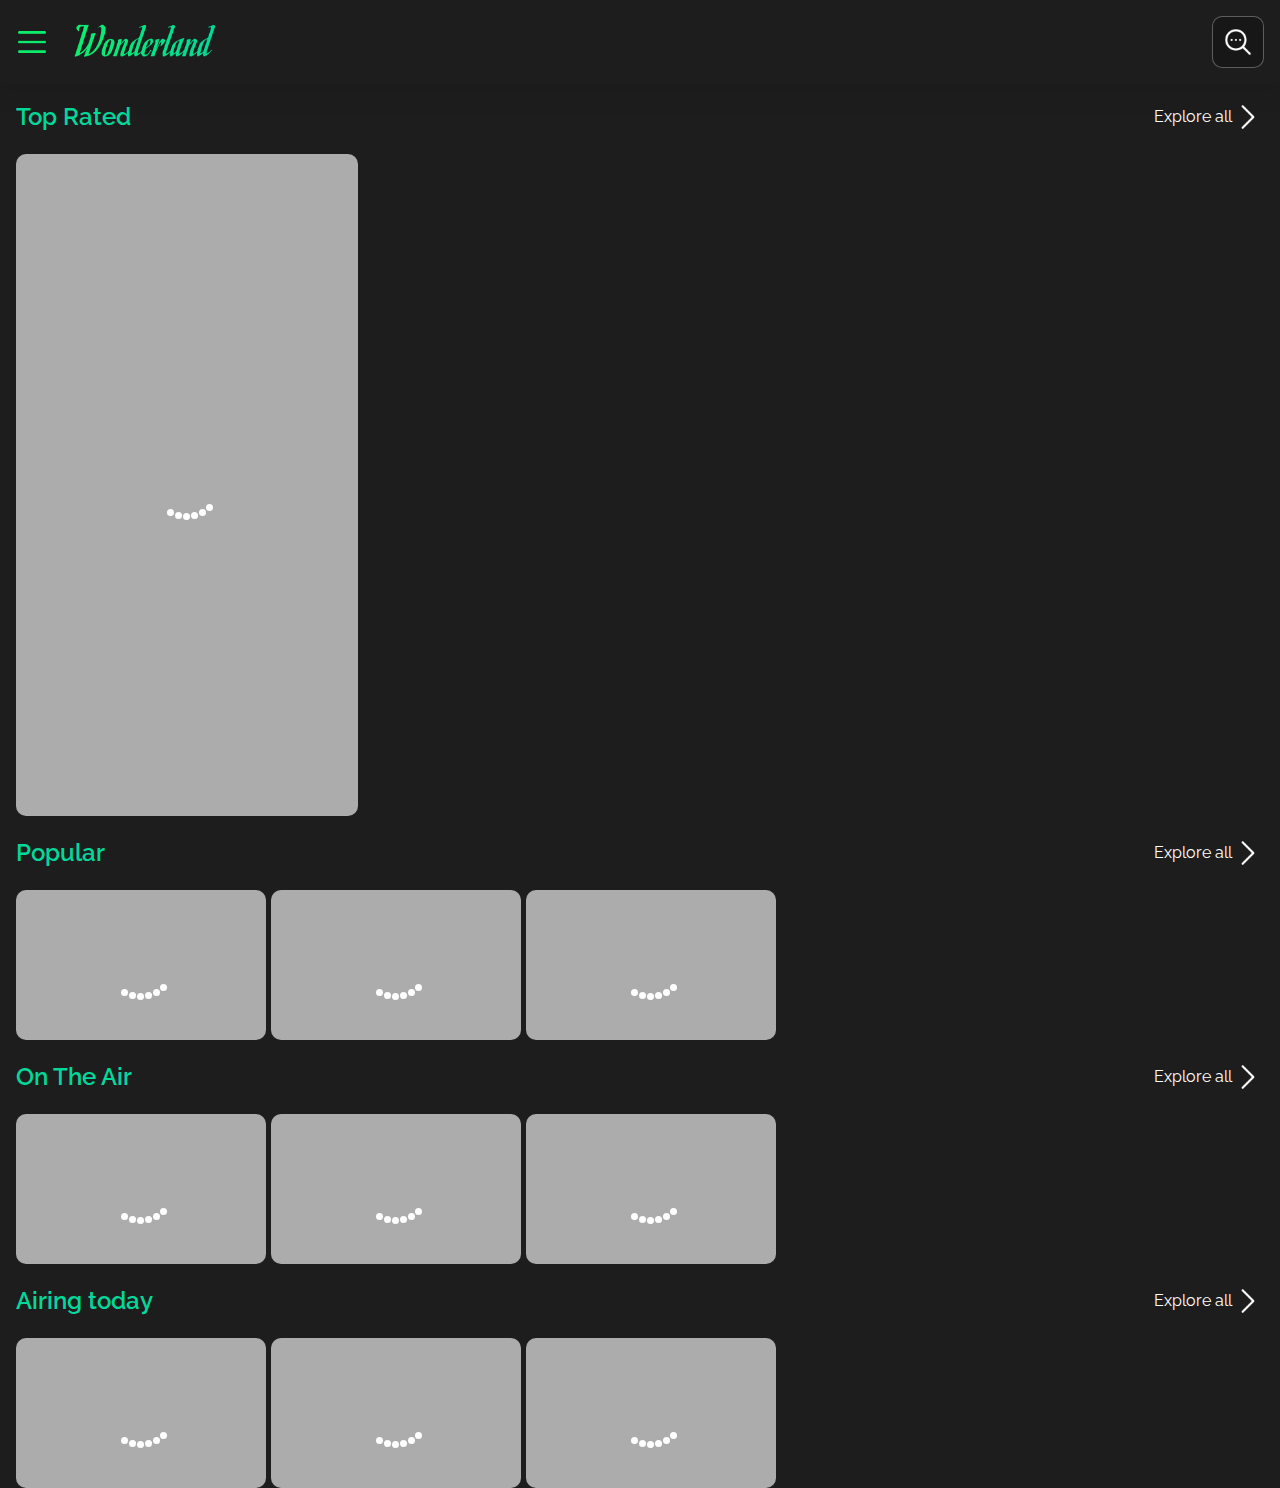
<file: index.html>
<!DOCTYPE html>
<html lang="en">
  <head>
    <meta charset="UTF-8" />
    <meta http-equiv="X-UA-Compatible" content="IE=edge" />
    <meta name="viewport" content="width=device-width, initial-scale=1.0" />
    <link rel="stylesheet" href="./css/app.css" />
    <link rel="stylesheet" href="./Pages/Home_page/homepage.css" />
    <link rel="icon" type="image/x-icon" href="./Assets/logo-letters.png" />
    <script src="./Pages/Home_page/homepage.js" type="module"></script>
    <script src="./js/app.js" type="module"></script>
    <title>Wonderland</title>
  </head>
  <body>
    <div id="root"></div>
  </body>
</html>
</file>
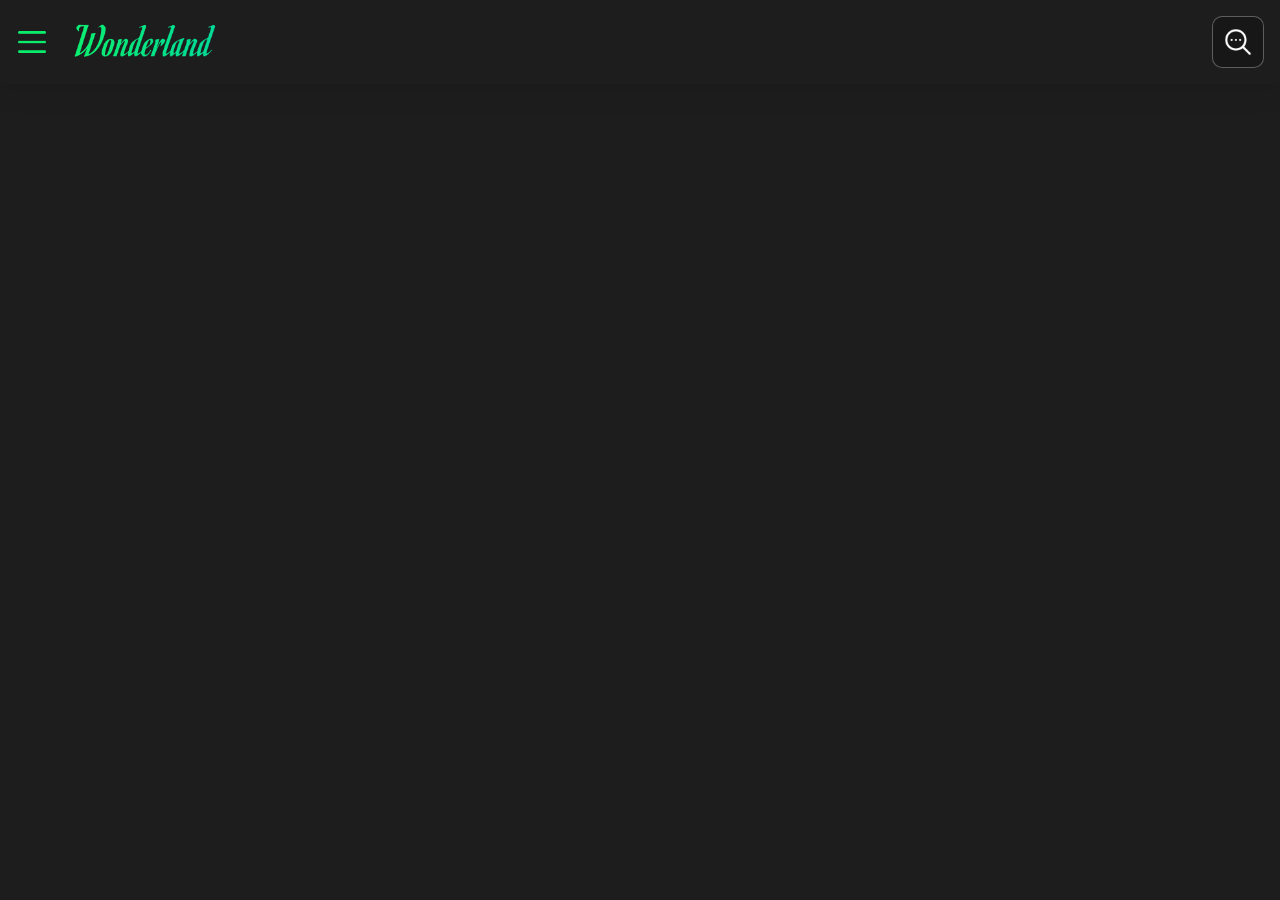
<file: category.html>
<!DOCTYPE html>
<html lang="en">
  <head>
    <meta charset="UTF-8" />
    <meta http-equiv="X-UA-Compatible" content="IE=edge" />
    <meta name="viewport" content="width=device-width, initial-scale=1.0" />
    <link rel="stylesheet" href="./css/app.css" />
    <link rel="stylesheet" href="./Pages/Category_page/category.css" />
    <link rel="icon" type="image/x-icon" href="./Assets/logo-letters.png" />
    <script src="./Pages/Category_page/category.js" type="module"></script>
    <script src="./js/app.js" type="module"></script>
    <title>Explore all</title>
  </head>
  <body>
    <div id="root"></div>
  </body>
</html>
</file>
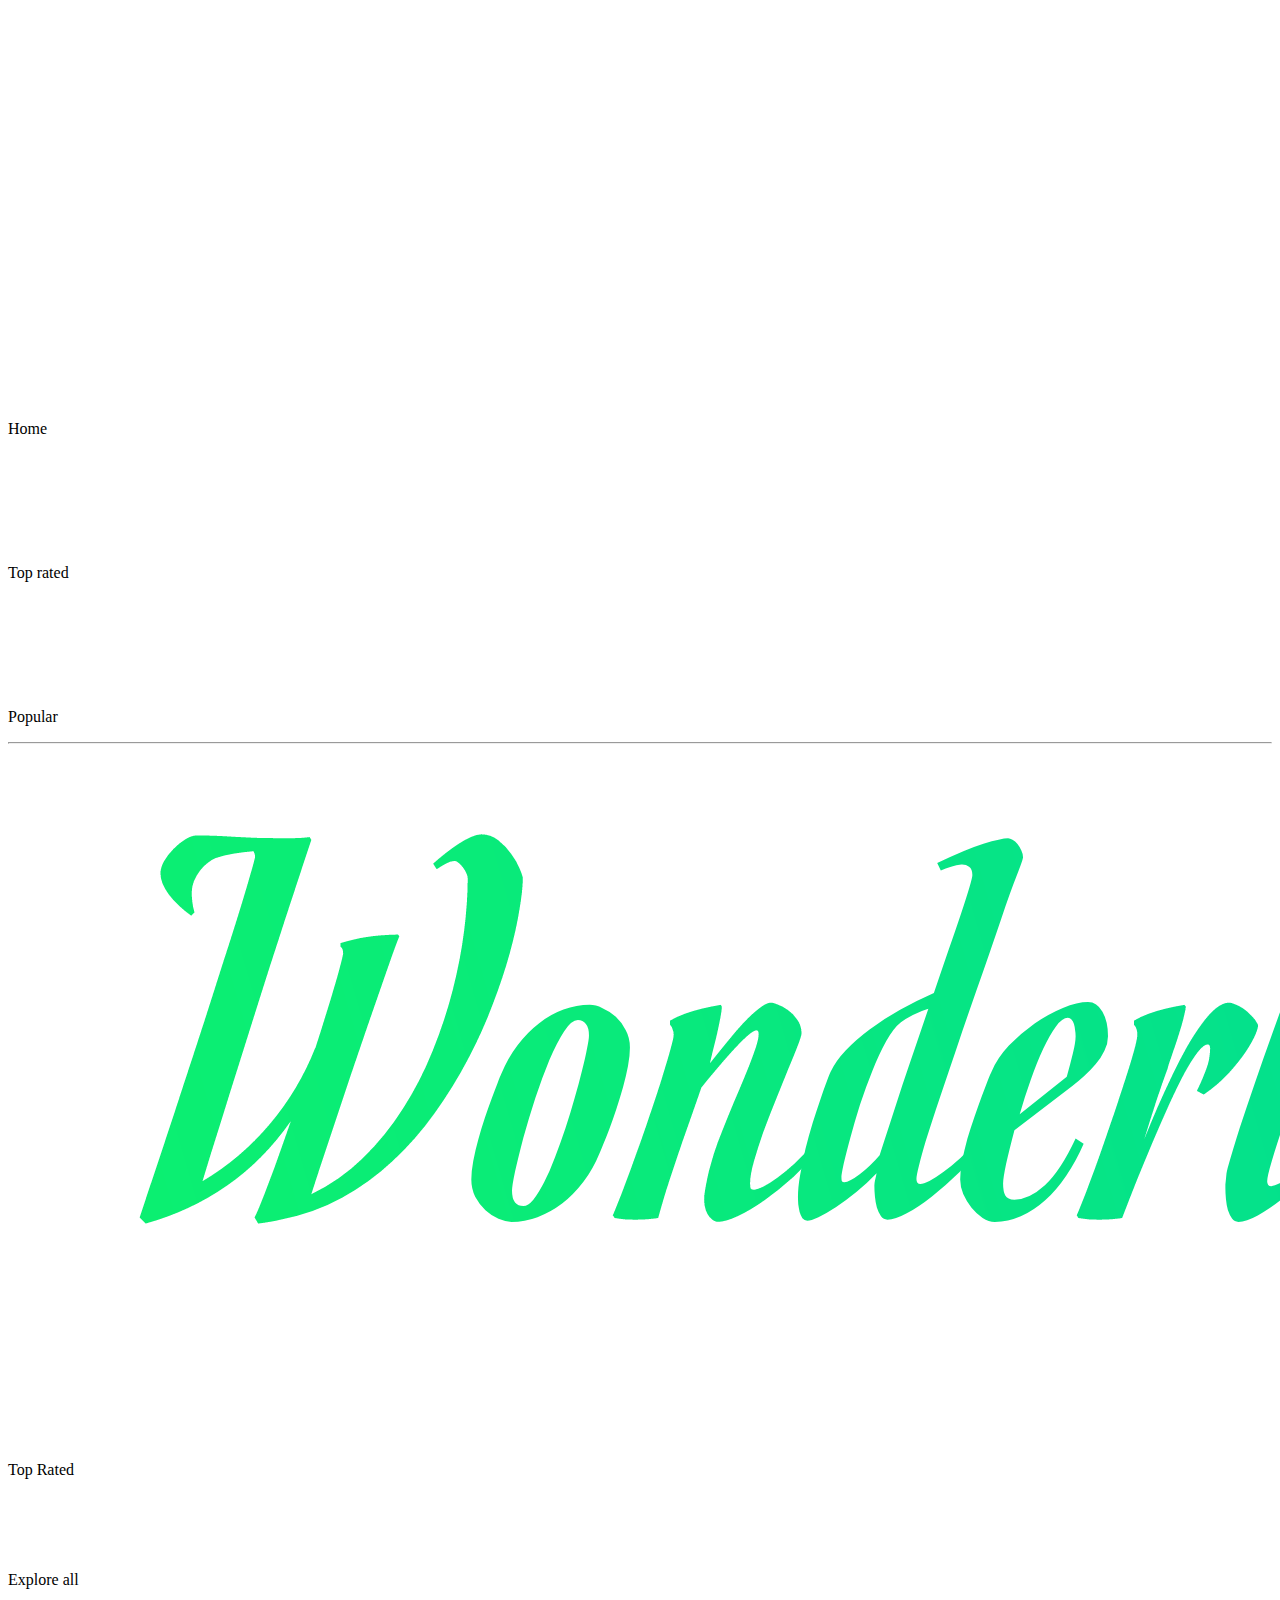
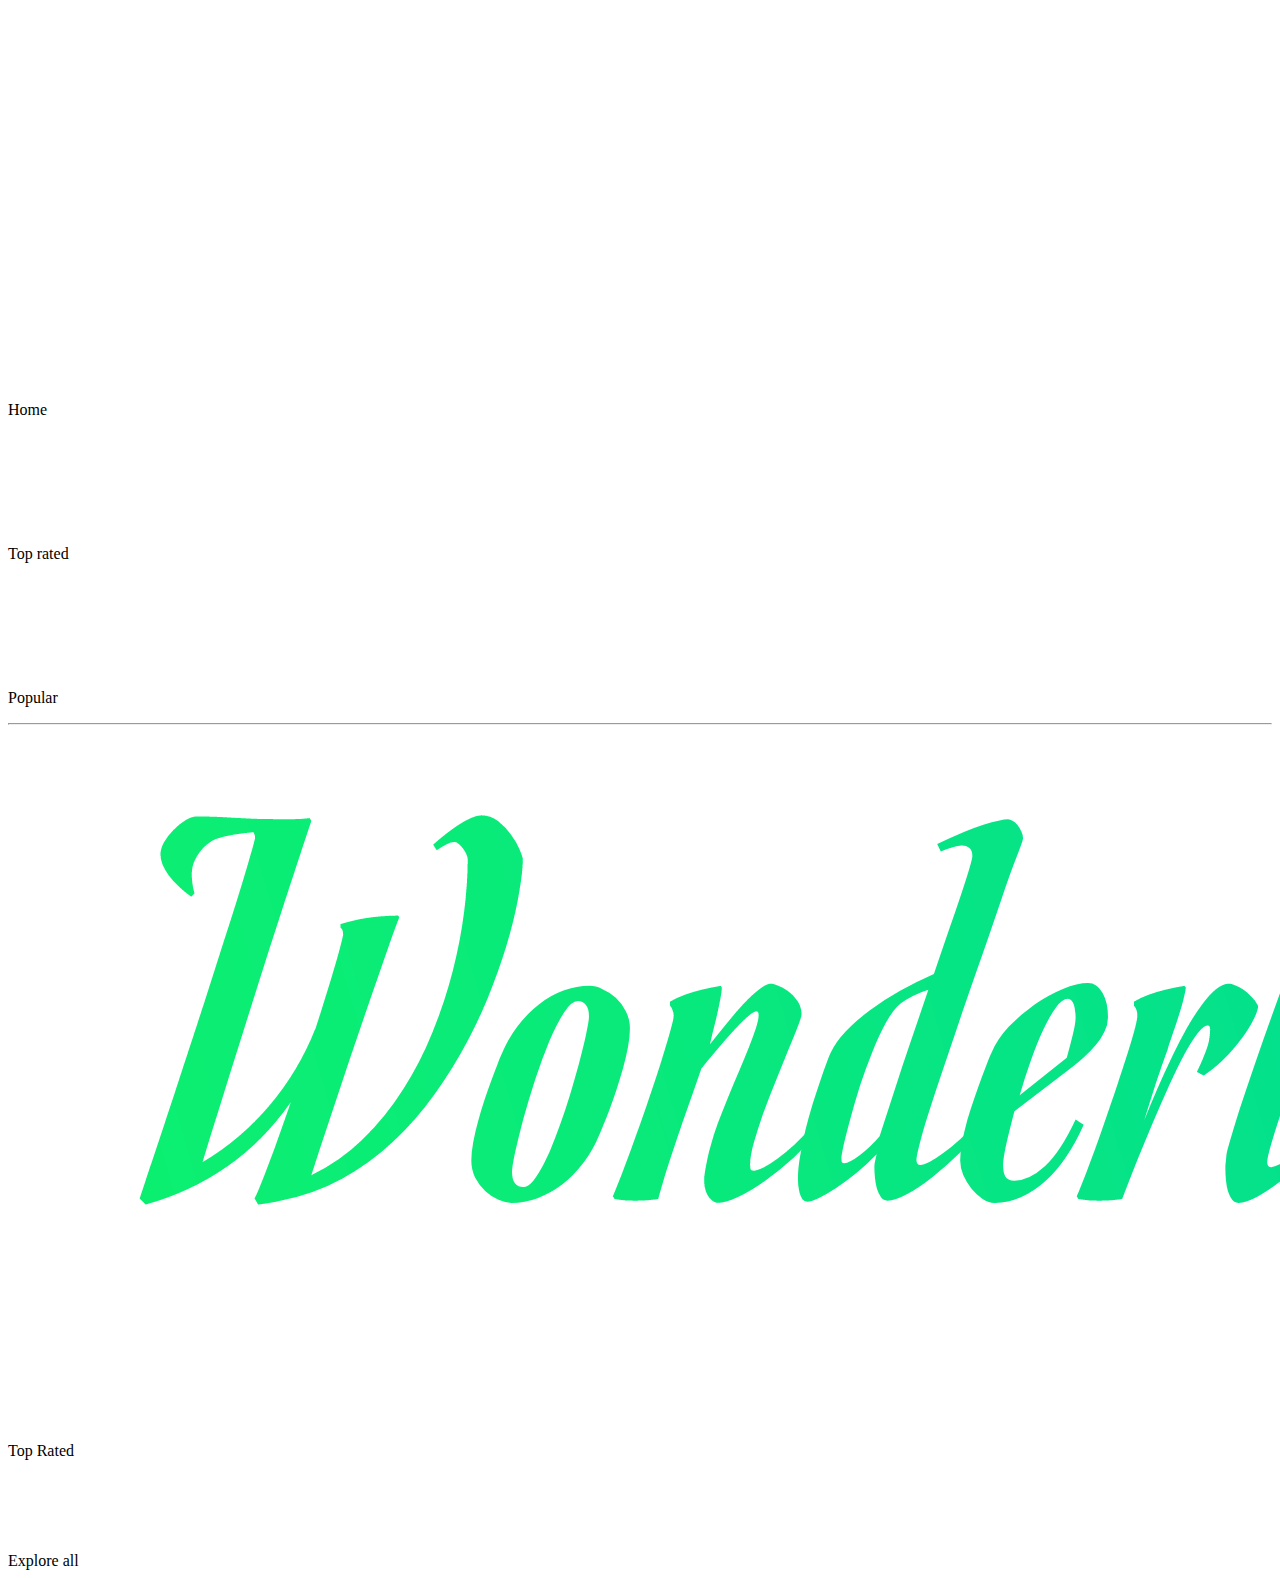
<file: 06-06-2023/tv-series.html>
<!DOCTYPE html>
<html lang="en">
  <head>
    <meta charset="UTF-8" />
    <meta http-equiv="X-UA-Compatible" content="IE=edge" />
    <meta name="viewport" content="width=device-width, initial-scale=1.0" />
    <script src="./js/app.js" type="module"></script>
    <title>Document</title>
    <script>
      console.log(window.location.toString());
    </script>
  </head>
  <body>
    <div id="root"></div>
  </body>
</html>
</file>
<file: Pages/Home_page/homepage.css>
/* IMPORT */
@import "./components/hero_comp/hero_comp.css";
@import "./components/horizontal_card/horizontal_card.css";

/* ----------- */
.homepage_section {
  overflow: hidden;
  margin-top: var(--margin);
  padding: 0 var(--padding);
  border-radius: var(--border-r);
}
.homepage_section_header {
  display: flex;
  flex-direction: row;
  align-items: center;
  justify-content: space-between;
  margin-bottom: var(--margin);
}
.homepage_section_title {
  font-size: 24px;
  font-weight: 600;
  margin: 0;
  color: var(--c-p);
}
.homepage_section_header_cta {
  /* width: 42px; */
  height: 42px;
  display: flex;
  align-items: center;
  justify-content: center;
  cursor: pointer;
}

.homepage_section_header_cta img {
  width: 32px;
}

.homepage_section_carousel {
  overflow: auto;
  white-space: nowrap;
  scroll-snap-type: x mandatory;
  display: -webkit-inline-box;
  width: 100%;
}

.homepage_section_carousel::-webkit-scrollbar {
  /* display: none; */
}

.homepage_section_carousel {
  /* -ms-overflow-style: none; IE and Edge */
  /* scrollbar-width: none; Firefox */
}

/* --------------------------------------------------- */

/* Extra small devices (phones, 600px and down) */
@media only screen and (max-width: 600px) {
  ::-webkit-scrollbar {
    width: 4px;
    height: 10px;
  }
}
/* Small devices (portrait tablets and large phones, 600px and up) */
@media only screen and (min-width: 600px) {
}
/* Medium devices (landscape tablets, 768px and up) */
@media only screen and (min-width: 768px) {
}
/* Large devices (laptops/desktops, 992px and up) */
@media only screen and (min-width: 992px) {
}
/* Extra large devices (large laptops and desktops, 1200px and up) */
@media only screen and (min-width: 1200px) {
}
</file>
<file: Pages/Category_page/category.css>
@import "../Home_page/components/horizontal_card/horizontal_card.css";
@import "../Home_page/components/hero_comp/hero_comp.css";

.category_content {
  padding: var(--padding);
  margin-top: 82px;
}
.category_content_title {
  font-size: 28px;
  margin: 0;
}

.category_content_grid {
  margin-top: 30px;
  display: grid;
  justify-items: center;
  grid-template-columns: repeat(auto-fill, minmax(250px, 1fr));
  gap: 10px;
  grid-auto-flow: dense;
}
</file>
<file: css/app.css>
/* -------  IMPORTS -------- */
@import "./normalize.css";

/* Font */
@import "./fonts.css";
/* Color */
@import "./colors.css";

/* Cross app Componets */
@import "../Components/Header/header.css";
@import "../Components/Menu/menu.css";
@import "../Components/Card_info/Card_info.css";
@import "../Components/Modal_episodes/Modal_episodes.css";
@import "../Components/LoaderSpinner/loaderSpinner.css";
@import "../Components/VideoOverlay/VideoOverlay.css";
@import "../Components/Scroll_list/Scroll_list.css";

/* --------- VARIABLES --------- */
:root {
  --border-r: 10px;

  --anim-speed: 0.3s;
  --padding: 16px;
  --margin: 16px;
}

html {
  scroll-behavior: smooth;
}

.margin-top {
  margin-top: calc(var(--margin) * 2);
}

/* width */
::-webkit-scrollbar {
  width: 4px;
  height: 15px;
}

/* Track */
::-webkit-scrollbar-track {
  border: 1px solid var(--c-p);
  border-radius: 10px;
}

/* Handle */
::-webkit-scrollbar-thumb {
  background-color: var(--c-p);
  border-radius: 10px;
}

/* Handle on hover */
::-webkit-scrollbar-thumb:hover {
  background-color: var(--c-s);
}
</file>
